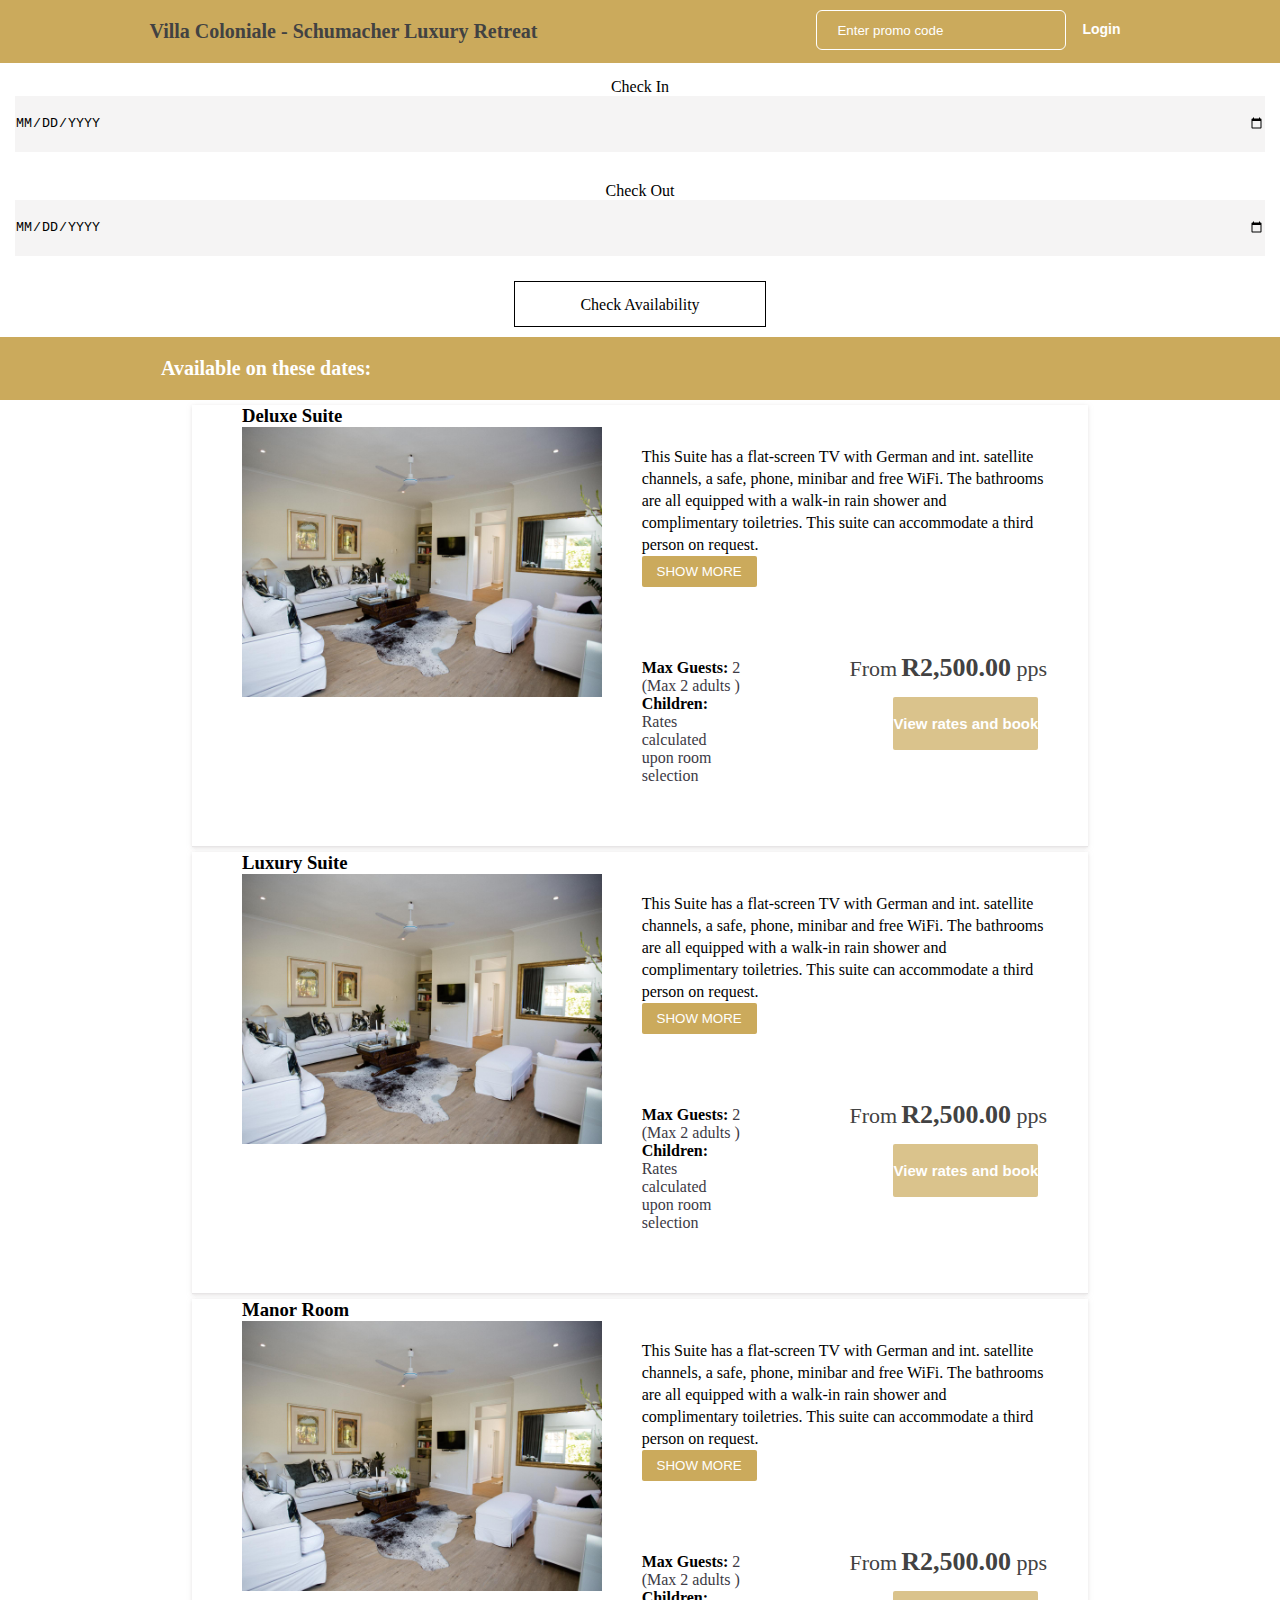
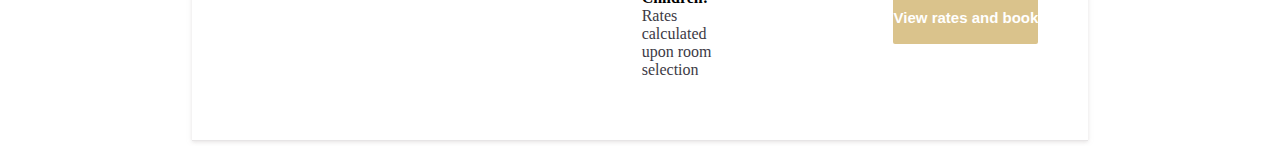
<file: checkout.html>
<!doctype html>
<html>
<head>
 
  
  <meta name="viewport" content="width=device-width, initial-scale=1.0">
  <link rel="stylesheet" href="./style/checkout.css">
</head>
<body class="home__page">
<div class="nav__item">
                <div class="container">
                    <div class="nav__item_parent">
                        <div class="nav__firstitem">
                        <h3>Villa Coloniale - Schumacher Luxury Retreat</h3>
                    </div>
                    <div  class="promotion-code ng-tns-c3-1 ng-star-inserted"><input class="regular-montset" name="promocode" placeholder="Enter promo code" style="background-color: rgb(203, 170, 92);"></div>
                    <div class="login-text-position"><span  class="login-text n">Login </span></div>
                    </div>
                </div>
</div>
<div class="container input__arrival">
   <div class="check-in-wrapper">
                    <label for="">Check In</label>
                    <input type="date" value="" class="date hasDatepicker" id="datepicker-arrival" size="17">
                </div>
                 <div class="check-in-wrapper">
                    <label for="">Check Out</label>
                    <input type="date" value="" class="date hasDatepicker" id="datepicker-arrival" size="17">
                </div>
                <div class="check-availability-btn btn transparent-btn">
                  <a href="checkout.html">
                    <div class="button1">
                            <div class="text1">Check Availability</div>
                        </div>
                        </a>
                </div>
</div>
<div class="nav__item1" >
       <div class="container">
                <div class="nav__item_parent1">
                    <div class="nav__firstitem1">
                    <h3>Available on these dates:</h3>
                </div>
         </div>
</div>
</div>

<div class="container rooms__deatils">
           <div class="left__details">
             <h3>Deluxe Suite</h3>
             <img src="./images/right2.jpg">
           </div>
           <div class="right__content">
            <p>This Suite has a flat-screen TV with German and int. satellite channels, a safe, phone, minibar and free WiFi. The bathrooms are all equipped with a walk-in rain shower and complimentary toiletries. This suite can accommodate a third person on request.</p>
            <button class="bold-montserrat-12" style="background-color: rgb(203, 170, 92);">Show More</button>
            <div class="inside_rcontentparent">
               <div class="room-listing-description"><ul class="ng-tns-c22-73"><li class="ng-tns-c22-73"><span class="bold-montserrat font-size">Max Guests:</span><span class="regular-montserrat font-size"> 2 (Max 2 adults ) </span></li><!----><li class="ng-tns-c22-73 ng-star-inserted"><span class="bold-montserrat font-size"> Children: </span><!----><span class="regular-montserrat font-size ng-tns-c22-73 ng-star-inserted"> Rates calculated upon room selection<br class="ng-tns-c22-73"></span></li></ul></div>
               <div class="show-rate-column"><span class="regular-montserrat-22">From</span>&nbsp;<span class="bold-montserrat-26">R2,500.00</span><!----><span class="bold-montserrat-22 ng-tns-c22-73 ng-star-inserted">&nbsp;pps</span><div class="clearfix"></div><button class="mt20 btn-show-rates pr-button" style="background-color: rgb(203, 170, 92);"> View rates and book </button></div>
            </div>
           
           </div>
</div>
<div class="container rooms__deatils">
           <div class="left__details">
             <h3>Luxury Suite</h3>
             <img src="./images/right2.jpg">
           </div>
           <div class="right__content">
            <p>This Suite has a flat-screen TV with German and int. satellite channels, a safe, phone, minibar and free WiFi. The bathrooms are all equipped with a walk-in rain shower and complimentary toiletries. This suite can accommodate a third person on request.</p>
            <button class="bold-montserrat-12" style="background-color: rgb(203, 170, 92);">Show More</button>
            <div class="inside_rcontentparent">
               <div class="room-listing-description"><ul class="ng-tns-c22-73"><li class="ng-tns-c22-73"><span class="bold-montserrat font-size">Max Guests:</span><span class="regular-montserrat font-size"> 2 (Max 2 adults ) </span></li><!----><li class="ng-tns-c22-73 ng-star-inserted"><span class="bold-montserrat font-size"> Children: </span><!----><span class="regular-montserrat font-size ng-tns-c22-73 ng-star-inserted"> Rates calculated upon room selection<br class="ng-tns-c22-73"></span></li></ul></div>
               <div class="show-rate-column"><span class="regular-montserrat-22">From</span>&nbsp;<span class="bold-montserrat-26">R2,500.00</span><!----><span class="bold-montserrat-22 ng-tns-c22-73 ng-star-inserted">&nbsp;pps</span><div class="clearfix"></div><button class="mt20 btn-show-rates pr-button" style="background-color: rgb(203, 170, 92);"> View rates and book </button></div>
            </div>
           
           </div>
</div>
<div class="container rooms__deatils">
           <div class="left__details">
             <h3>Manor Room</h3>
             <img src="./images/right2.jpg">
           </div>
           <div class="right__content">
            <p>This Suite has a flat-screen TV with German and int. satellite channels, a safe, phone, minibar and free WiFi. The bathrooms are all equipped with a walk-in rain shower and complimentary toiletries. This suite can accommodate a third person on request.</p>
            <button class="bold-montserrat-12" style="background-color: rgb(203, 170, 92);">Show More</button>
            <div class="inside_rcontentparent">
               <div class="room-listing-description"><ul class="ng-tns-c22-73"><li class="ng-tns-c22-73"><span class="bold-montserrat font-size">Max Guests:</span><span class="regular-montserrat font-size"> 2 (Max 2 adults ) </span></li><!----><li class="ng-tns-c22-73 ng-star-inserted"><span class="bold-montserrat font-size"> Children: </span><!----><span class="regular-montserrat font-size ng-tns-c22-73 ng-star-inserted"> Rates calculated upon room selection<br class="ng-tns-c22-73"></span></li></ul></div>
               <div class="show-rate-column"><span class="regular-montserrat-22">From</span>&nbsp;<span class="bold-montserrat-26">R2,500.00</span><!----><span class="bold-montserrat-22 ng-tns-c22-73 ng-star-inserted">&nbsp;pps</span><div class="clearfix"></div><button class="mt20 btn-show-rates pr-button" style="background-color: rgb(203, 170, 92);"> View rates and book </button></div>
            </div>
            
           
           </div>
           
</div>

  <script src="js/slider1.js"></script>
          <script src="js/scrolltop.js"></script>
           <script src="js/textvisible.js"></script>
</body>
</html>
</file>
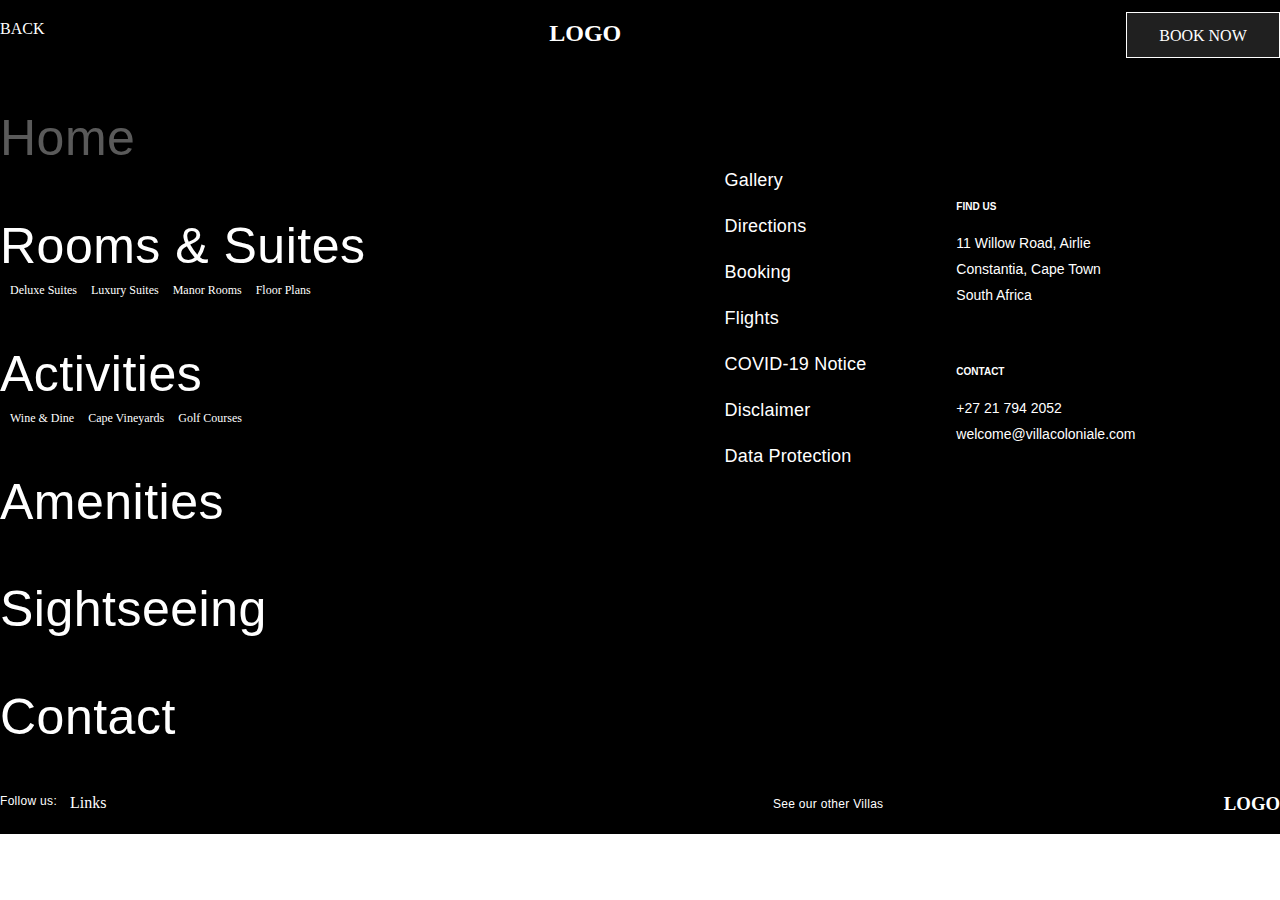
<file: nav.html>
<!doctype html>
<html>
<head>
<meta name="viewport" content="width=device-width, initial-scale=1.0">
 <link rel="stylesheet" href="./style/style.css">
</head>
<body class="home__page">
  <div id="panel" class="header__main__blk">
       <div class="container">
        <div class="onclick__header">
         <a href="index.html">
         <div onclick="myFunctiontwo()" class="header__back">
            BACK
         </div>
         </a>
         <div class="header__logoblack">
          <h2>LOGO</h2>
         </div>
          <a href="booknowform.html">
         <div class="button1" style="margin-top: 12px;">
            <div class="text1">BOOK NOW</div>
         </div>
        </div>
        </a>
        <div class="nav__menu">
            <div class="nav__value__left">
                   <div class="main-menu-item">
                     <h2 class="menu-img-toggle active "><a href="index.html">Home</a></h2>

                     <div class="main-menu-item accordion-item ">
                        <h2 class="menu-img-toggle"><a href="exploredelux.html">Rooms &amp; Suites</a></h2>
                        <div class="accordion-info"><ul> 
                        <li class="menu-img-toggle">
                        <a href="exploredelux.html">Deluxe Suites</a>
                        </li>
                        <li class="menu-img-toggle">
                        <a href="">Luxury Suites</a>
                        </li>
                        <li class="menu-img-toggle">
                        <a href="">Manor Rooms</a>
                        </li>
                        <li class="menu-img-toggle">
                        <a href="">Floor Plans</a>
                        </li>
                        </ul></div>
                        </div>
                        <div class="main-menu-item accordion-item ">
                        <h2 class="menu-img-toggle"><a href="">Activities</a></h2>
                        <div class="accordion-info"><ul> 
                        <li class="menu-img-toggle">
                        <a href="">Wine & Dine</a>
                        </li>
                        <li class="menu-img-toggle">
                        <a href="">Cape Vineyards</a>
                        </li>
                        <li class="menu-img-toggle">
                        <a href="">Golf Courses</a>
                        </li>
                        
                        </ul></div>
                        </div>
                         <h2 class="menu-img-toggle "><a href="">Amenities</a></h2>
                          <h2 class="menu-img-toggle "><a href="">Sightseeing</a></h2>
                           <h2 class="menu-img-toggle  "><a href="">Contact</a></h2>
                 </div>
            </div>
            <div class="nav__value__right">
                 <div class="nav-right-col">
                 <div class="nav-inner">
                    <div class="menu-secondary-menu-container"><ul id="menu-secondary-menu" class="menu"><li id="menu-item-225" class="menu-item menu-item-type-post_type menu-item-object-page menu-item-225"><a href="gallery.html">Gallery</a></li>
                            <li id="menu-item-226" class="menu-item menu-item-type-custom menu-item-object-custom current-menu-item menu-item-226"><a href="" aria-current="page">Directions</a></li>
                            <li id="menu-item-733" class="menu-item menu-item-type-custom menu-item-object-custom menu-item-733"><a href="checkout.html">Booking</a></li>
                            <li id="menu-item-720" class="menu-item menu-item-type-custom menu-item-object-custom current-menu-item menu-item-720"><a href="" aria-current="page">Flights</a></li>
                            <li id="menu-item-1505" class="menu-item menu-item-type-custom menu-item-object-custom menu-item-1505"><a href="files/pdf.pdf">COVID-19 Notice</a></li>
                            <li id="menu-item-222" class="menu-item menu-item-type-post_type menu-item-object-page menu-item-222"><a href="https://villacoloniale.com/legal-notice/">Disclaimer</a></li>
                            <li id="menu-item-1364" class="menu-item menu-item-type-post_type menu-item-object-page menu-item-privacy-policy menu-item-1364"><a href="https://villacoloniale.com/privacy-policy/">Data Protection</a></li>
                            </ul></div> </div>
                            <div class="call-to-action">
                            <div class="single-item">
                            <h6>FIND US</h6><p>11 Willow Road, Airlie<br>
                            Constantia, Cape Town<br>
                            South Africa</p>
                             </div>
                             <div class="single-item">
                               <h6>CONTACT</h6><p><a href="tel:27217942052">+27 21 794 2052</a><br>
                            <a href="mailto:welcome@villacoloniale.com">welcome@villacoloniale.com</a></p>
                                        </div>
                                        </div>
                                     </div>
                                        </div>
                                    </div>
                                </div>

                               <div class="container">
                                  <div class="fix__bottom">
                                    <div class="nav-social-link">
                                         <span>Follow us:</span>
                                         <a>Links</>
                                     </div>
                                     <div class="middle__visit">
                                        <a class="other-villas" href="https://www.villalionview.com/" target="">See our other Villas</a>
                                     </div>
                                      <div class="middle__logo">
                                       <h3>LOGO</h3>
                                     </div>
                                </div>
                               </div>
            </div>
                         
                        
                        
   </div>
   </div>

   </body>
</html>
</file>
<file: style/checkout.css>
*{
    margin: 0;
    padding: 0;
    box-sizing: border-box;
}
body {
    margin: 0 auto;
    padding: 0;
}

.container{
   width: 100%;
       max-width: 1370px;
    margin: 0 auto;
}
.nav__item,
.nav__item1 {
    background-color: rgb(203, 170, 92);
}
.nav__firstitem h3{
    margin: 0 auto;
        font-size: 20px;
    font-weight: 700;
    color: #424242;
}
.nav__item1 h3{
     margin: 0 auto;
        font-size: 20px;
    font-weight: 700;
    color: #fff;
    margin-left: 141px;
}
.nav__firstitem {
    padding: 20px;
}
.nav__firstitem1 {
    padding: 20px;
}
.nav__item_parent {
    display: flex;
    justify-content: space-around;
}
input.regular-montset {
    box-sizing: border-box;
    height: 40px;
    width: 250px;
    border: 1px solid #fff;
    border-radius: 6px;
    padding-left: 20px;
    outline: none;
}
.promotion-code.ng-tns-c3-1.ng-star-inserted {
    margin-top: 10px;
        margin-right: -243px;
}
span.login-text.n {
    margin-left: auto;
    font-size: 14px;
    font-weight: 700;
    font-family: Montserrat,sans-serif;
    color: #fff;
    outline: 0;
    display: block;
    padding-right: 30px;
    margin-top: 21px;
    cursor: pointer;
}
.container.rooms__deatils {
    background-color: #fff;
    width: 100%;
    box-shadow: 0 1px 4px 0 rgb(201 196 196 / 50%);
    border-bottom: 1px solid #e7e5e6;
    margin-top: 5px;
    margin-bottom: 5px;
    padding-bottom: 20px;
    display: flex;
        max-width: 70%;
}
.right__content {
       margin: 41px 41px 41px 0px;
}
.left__details {
    margin-left: 50px;
}
.left__details img{
    max-width: 90%;
    max-height: 90%;
}
.right__content p{
    line-height: 22px;
}
button.bold-montserrat-12 {
    color: #fffffe;
    text-align: center;
    padding: 7px;
    text-transform: uppercase;
    border-radius: 2px;
    border: none;
    cursor: pointer;
    line-height: 15px;
    width: 115px;
    outline: none;
    height: 31px;
}
.inside_rcontentparent {
    justify-content: space-between;
    display: flex;
}
ol, ul {
    list-style: none;
        margin: 72px 107px 0px 0px;
}
span.bold-montserrat.font-size {
    font-size: 16px;
    font-weight: 700;
}
span.regular-montserrat.font-size {
    font-size: 16px;
    color: #3c3a45;
}
span.bold-montserrat-26 {
    font-size: 26px;
    font-weight: 700;
    color: #424242;
}
span.regular-montserrat-22,
span.bold-montserrat-22.ng-tns-c22-73.ng-star-inserted {
    font-size: 22px;
    color: #424242;
}
.show-rate-column {
    margin-top: 66px;
}
.check-availability-btn.btn.transparent-btn a{
    text-decoration: none;
}
.button1 {
  border: 1px solid #fff;
    width: 154px;
    height: 46px;
  display: block;
 background: linear-gradient(to right, black 50%, white 50%);
  background-size: 200% 100%;
  background-position: right bottom;
  transition: all .5s ease-out;
}
.button1:hover {
  background-position: left bottom;
}
.text1:hover {
  color: #FFF;
}
.button1 {
    border: 1px solid #000;
    width: 100%;
    max-width: 20%;
    margin: 0 auto;
    height: 46px;
    display: block;
    background: linear-gradient(to right, black 50%, white 50%);
    background-size: 200% 100%;
    background-position: right bottom;
    transition: all .5s ease-out;
}
.check-availability-btn.btn.transparent-btn {
    padding: 10px;
}
.text1 {
    text-align: center;
    font-size: 16px;
    line-height: 46px;
    color: #000;
    transition: all .6s ease-out;
    display: block;
}
button.mt20.btn-show-rates.pr-button {
    border-radius: 2px;
    opacity: .7;
    font-family: Montserrat,sans-serif;
    border: none;
    font-size: 15px;
    font-weight: 700;
    color: #fff;
    text-align: center;
    line-height: 19px;
    width: 145px;
    height: 53px;
    outline: none;
    cursor: pointer;
    margin-left: 44px;
    margin-top: 14px;
}
::-webkit-input-placeholder { /* Internet Explorer 10-11 */
 color: #fff;
}
.container.input__arrival {
text-align: center;
}
.check-in-wrapper {
    display: flex;
    flex-direction: column;
       padding: 15px;
}
input#datepicker-arrival {
    width: 100%;
    background-color: #f5f4f4;
    line-height: 54px;
    text-transform: uppercase;
    border: none;
}
@media(max-width:767px){
    .container.rooms__deatils{
        display: block;
    }
    .button1{
        max-width: 50%;
    }
    .right__content {
    margin: 41px 0px 41px 0px;
    text-align: center;
}
.inside_rcontentparent{
    display: block;
}
 ul{
    list-style: none;
    margin: 72px 0px 0px 0px;
}
button.mt20.btn-show-rates.pr-button{
    margin-left: 0;
}
.nav__item_parent{
    display: block;
    text-align: center;
}
.promotion-code.ng-tns-c3-1.ng-star-inserted{
    margin-right: 0px;
}
span.login-text.n{
    padding-bottom: 15px;
    padding-right: 0;
}
.nav__item_parent1 {
    text-align: center;
}

.nav__item1 h3{
    margin-left: 0;
}
.left__details{
    margin: 0;
}
.left__details h3{
    padding: 10px;
}
}
</file>
<file: style/style.css>
body {
    margin: 0 auto;
    padding: 0;
}
*{
   
    box-sizing: border-box;
}

.container{
   width: 100%;
       max-width: 1370px;
    margin: 0 auto;
}
.fixed-position.sticky {
    position: fixed;
    align-items: flex-end;
    justify-content: flex-end;
    top: 0;
    left: 0;
    z-index: 9999;
    width: 100%;
    height: 50px;
    background-color: #000;
    box-shadow: 0px 0px 10px grey;
    display: flex;
    line-height: 50px;
}
.scroll__top{
    position: fixed;
    bottom: 800px;
    right: 40px;
    width: 60px;
    height: 60px;
    border-radius: 50%;
    background-size: 40px;
    background-position: center;
    background-repeat: no-repeat;
    cursor: pointer;
    z-index: 100000;
    border: 1px solid black;
    visibility: hidden;
    opacity: 0;
    transition: 0.5s;
    
    
}
#rotate__ninty {
    position: absolute;
    top: 50%;
    left: 50%;
    transform: translate(-50%, -50%) rotate(-90deg);
    -webkit-transform: translate(-50%, -50%) rotate(-90deg);
    -moz-transform: translate(-50%, -50%) rotate(-90deg);
}
.scroll__top.active{
    bottom: 40px;
    visibility: visible;
    opacity: 1;
}

img.main__bgimg {
    width: 100%;
    height: auto;
    background-size: auto;
    background-size: cover;
    background-repeat: no-repeat;
    background-position: center center;
    position: relative;

}
#backtotop img{
    height: 755px;
    width: 100%;
}

.hemburger__menu{
    width: 25px;
    height: 15px;
    position: absolute;
    left: 6%;
    top: 31%;
    cursor: pointer;
    
}
.main-logo {
   position: absolute;
    top: 44%;
    left: 50%;
    transform: translate(-50%, -50%);
    color: #fff;
}
.check-availability-btn.btn.transparent-btn a{
    text-decoration: none;
}
.btn__booknow {
    position: absolute;
    right: 6%;
    top: -95%;
    font-size: 11px;
    color: #fff;
}
.btn__booknow >a{
           padding: 10px 27px;
    cursor: pointer;
}

a#book__nowanch {
    border: 1px solid #000000;
}

.hemburger__menu>div:after{
    content: '';
    width: 22px;
    height: 1px;
    position: absolute;
    left: 0;
    background-color: #ffffff;
}
.hemburger__menu>div:before{
    content: '';
    width: 22px;
    height: 1px;
    position: absolute;
    top: -2px;
    left: 0;
    background-color: #ffffff;
}

.hemburger__center {
    width: 15px;
    height: 1px;
    background-color: #ffffff;
    margin: 6px 0;
}
#hemburger__menu:hover{
    width: 30px;
}
.animated-text {
       position: absolute;
    top: 50%;
    left: 18%;
    transform: translate(-50%,-50%);
}
.animated-text h1{
    font-size: 100px;
    line-height: 100px;
    font-family: 'OrpheusPro';
    color: #ffffff;
    letter-spacing: 1px;
    font-weight: normal;
    font-style: normal;
}
.button {
  border: 1px solid black;
    width: 154px;
    height: 46px;
  display: block;
   background: linear-gradient(to right, black 50%, white 50%);
  background-size: 200% 100%;
  background-position: right bottom;
  transition: all .5s ease-out;
}
.button1 {
  border: 1px solid #fff;
    width: 154px;
    height: 46px;
  display: block;
 background: linear-gradient(to right, white 50%, #202020 50%);
  background-size: 200% 100%;
  background-position: right bottom;
  transition: all .5s ease-out;
}

.button:hover {
  background-position: left bottom;
}
.button1:hover {
  background-position: left bottom;
}

.text {
  text-align: center;
  font-size: 16px;
  line-height: 46px;
  color: black;
  transition: all .6s ease-out;
  display: block;
}
.text1 {
  text-align: center;
  font-size: 16px;
  line-height: 46px;
  color: #fff;
  transition: all .6s ease-out;
  display: block;
}

.text:hover {
  color: white;
}
.text1:hover {
  color: #000;
}
.hero-info-inner {
    max-width: 1236px;
    width: 100%;
    margin: 0 auto;
    padding: 21px 49px 19px 63px;
    position: absolute;
    left: 50%;
    transform: translateX(-50%);
    top: auto;
    bottom: 0;
    background-color: #202020;
  
    align-items: center;
}
.hero-info-inner form, .booking-form-wrap {
    display: -ms-flexbox;
    display: -webkit-flex;
    display: flex;
    flex-direction: row;
    flex-wrap: nowrap;
    justify-content: space-between;
    align-content: stretch;
    align-items: center;
}


.check-in-wrapper {
    float: left;
    cursor: pointer;
    display: -ms-flexbox;
    display: -webkit-flex;
    display: flex;
    flex-direction: row;
    flex-wrap: nowrap;
    justify-content: flex-start;
    align-content: stretch;
    align-items: center;
}
.check-in-wrapper label {
    float: left;
    padding-right: 15px;
    color: #ffffff;
    font-size: 12px;
    line-height: 14px;
    letter-spacing: 0.3px;
    position: relative;
    cursor: pointer;
}
.check-in-wrapper input:not([type="submit"]) {
    float: left;
    width: auto;
    height: 31px;
    font-size: 20px;
    line-height: 31px;
    color: rgba(255, 255, 255, 1);
    font-family: 'OrpheusPro',sans-serif;
    font-weight: normal;
    font-style: normal;
    border: none;
    background-color: transparent;
    transition: all .4s ease-in-out;
    padding: 0 0 0 20px;
}
.booking-input-row {
    position: relative;
    float: left;
    display: flex;
    flex-flow: row wrap;
    align-items: center;
    transition: all 0.3s ease;
}
.selectric-wrapper {
    position: relative;
    cursor: pointer;
}
.selectric-hide-select {
    position: relative;
    overflow: hidden;
    width: 0;
    height: 0;
}
.selectric {
    position: relative;
}
.booking-modal-wrap .selectric .label, .check-in-wrapper .selectric .label {
    font-size: 20px;
    line-height: 18px;
    height: 17px;
    color: #ffffff;
    padding: 0 0 0 17px;
    letter-spacing: 2px;
}
.left__heading h2{
    font-size: 80px;
    line-height: 80px;
    letter-spacing: 0.8px;
    color: #171717;
    font-weight: normal;
}
.left__heading{
    flex:2;
        margin-bottom: 20px;
}
.right__para p{
    font-size: 14px;
    line-height: 22px;
    letter-spacing: 0.35px;
    color: #171717;
    font-weight: normal;
    font-style: normal;
}
.right__para{
    flex: 1.7;
    margin-top: 160px;
}
.head__para__img {
    display: flex;
    margin-top: 65px;
}
.left__rightimg {
    display: flex;
}
.right__img{
        margin: 114px 0px 114px 196px;
}
.left__img img,
.right__img img{
    width: 100%;
}
.head__para__imgsecond {
    display: flex;
    margin-top: 115px;
}
.right__parasecond {
    flex: 1;
        margin-top: 40px;
}
.left__headingsecond {
    flex: 2;
        margin-bottom: 50px;
}
.left__headingsecond h2{
        font-size: 40px;
    line-height: 46px;
    letter-spacing: .4px;
    color: #000000;
    font-weight: normal;
}
ul {
    list-style: none;
    margin: 0;
 
}
li{
    cursor: pointer;
}
 li h3 {
    color: #d1d1d1;
}
li h3:active {
     color: #171717;
}
.active h3{
    font-size: 40px;
    line-height: 46px;
    letter-spacing: .4px;
    font-weight: normal;
    margin-bottom: 0;
}
 li:first-child {
    margin-top: 0;
}
.tab-show p{
    font-size: 14px;
}
.tab-show a:after {
    content: '';
    width: 0;
    height: 1px;
    background-color: #171717;
    left: 0;
    bottom: -6px;
    position: absolute;
    transition: all .3s ease-in;
}
.tab-show a:hover::after {
    width: 100%;
}
.tab-show a {
    position: relative;
    margin-top: 33px;
    font-size: 11px;
    line-height: 14px;
    letter-spacing: 1.1px;
    color: #171717;
    border-bottom: 0;
    text-transform: uppercase;
    font-family: 'HelveticaNeue';
    font-weight: normal;
    font-style: normal;
    text-decoration: none;
}
.left__rightimgsecond {
    display: flex;
}
.left__imgsecond  img{
  width: 100%;
}
.tab-show {
    display: none;
    transition: all .6s ease-out;
}
li.anim-el.fade-from-bottom.in-view.active:hover .tab-show{
    display: block;
    transition: all .6s ease-out;
}
img#img__two__left,
img#img__three__left {
    display: none;
}

/* slider css */

.slider{
	width: 100%;
	margin:80px auto;
	position: relative;
	overflow: hidden;
   height: auto;
}

.slider .left-slide,.slider .right-slide{
  position: absolute;
  height: 40px;
  width: 40px;
  background-color: #444444;
  border-radius: 50%;
  color:#ffffff;
  font-size: 20px;
  top:50%;
  cursor: pointer;
  margin-top: -20px;
  text-align: center;
  line-height: 40px;

}
.slider .left-slide:hover,.slider .right-slide:hover{
 box-shadow: 0px 0px 10px black;
 background-color: #29a8e2;
}

.slider .left-slide{
	left: 30px;
}
.slider .right-slide{
	right: 30px;
}
.slider .slider-items .item img{
	max-width: 100%;
	display: block;
	animation:zoom 1s ease;
}


.slider .slider-items .item{
	display: none;
	position: relative;
}
.slider .slider-items .item .caption{
line-height: 60px;
    text-align: center;
    color: #000;
    font-size: 30px;

}

.slider .slider-items .item.active{
	display: block;
}

/* garden hotel ss */
.hotel__garden__back{
        background-color: #f7f7f7;
}
.garden_content {
    float: right;
    width: 46.875%;
    margin-top: 90px;
}
.hotel__gardenimg {
    width: 53.125%;
    position: relative;
}
img#main__img {
    width: 66%;
}


img#mini__img {
    float: left;
    width: 42.06896551724138%;
    position: absolute;
    right: 0;
    bottom: 47px;
   
}
.garden_content h3{
    font-size: 40px;
    line-height: 46px;
    letter-spacing: .4px;
    color: #000000;
    font-weight: normal;
}
.garden_content p{
    margin-top: 35px;
    margin-left: 69px;
    color: #000000;
}
/* footercss */
.footer {
    float: left;
    width: 100%;
    padding-top: 135px;
    padding-bottom: 17px;
    left: 0;
    right: 0;
    bottom: 0;
    background-color: #ffffff;
    position: relative;
}
.footer__top h1{
    font-size: 160px;
    letter-spacing: 1.5px;
    color: #000000;
    text-align: center;
    position: relative;
    font-weight: normal;
    margin: 0;

}
.footer__cont h4{
        text-align: center;
        font-size: 20px;
        font-weight: normal;
}
.our-villa-item-wrap {
    margin-top: 6vh;
    display: flex;
    justify-content: space-around;
}
.our-villa-item {
    margin: 0 6%;
    width: auto;
}
.our-villa-item img {
    width: auto;
    max-height: 45px;
    display: block;
    margin: 0 auto;
}
.our-villa-item img {
    width: auto;
    max-height: 45px;
    display: block;
    margin: 0 auto;
    cursor: pointer;
}
img.lazyloaded {
    width: auto;
    max-height: 45px;
    display: block;
    margin: 0 auto;
    cursor: pointer;
}
.arrow__icon {
    position: absolute;
    right: 47px;
    top: 46%;
    cursor: pointer;
}
.footer__bottomcontent {
    display: flex;
    justify-content: space-between;
    margin-top: 22px;
}
.footer__bottomcontent span{
      font-size: 10px;
    line-height: 14px;
    letter-spacing: 0.25px;
    color: #000000;
    font-weight: normal;
}
.footer__bottomcontent a{
  text-decoration: none;
   color: #000000;
}
.footer__bottomcontent span a:after {
    content: '';
    width: 0;
    height: 1px;
    background-color: #000000;
    left: 0;
    bottom: -2px;
    position: absolute;
    -webkit-transition: all .3s ease-in;
    -moz-transition: all .3s ease-in;
    transition: all .3s ease-in;
}
.footer__bottomcontent span a {
    position: relative;
}
.footer__bottomcontent span a:hover::after {
    width: 100%;
}
/* header on click css */
.header__main__blk {
    background-color: #000;
    color: #fff;
}
.onclick__header {
    display: flex;
    justify-content: space-between;
}
.header__back {
    margin-top: 20px;
    cursor: pointer;
}
.main-menu-item h2 {
    font-size: 50px;
    line-height: 60px;
    color: #ffffff;
    letter-spacing: 0.5px;
    font-family: 'OrpheusPro',sans-serif;
    padding-bottom: 6px;
    cursor: pointer;
    transition: all .3s ease-in;
}
.main-menu-item h2 a {
    color: #fff;
    transition: all .3s ease-in;
    text-decoration: none;
    font-weight: normal;
}
.main-menu-item.active h2.active, .main-menu-item h2.active a {
    color: #5a5a5a;
}
.accordion-info ul li {
    display: inline-block;
    margin: 0 5px;
}
.accordion-info ul li a {
    display: inline-block;
    font-size: 12px;
    line-height: 23px;
    color: #ffffff;
    font-family: 'HelveticaNeue-Light';
    font-weight: normal;
    font-style: normal;
    -webkit-transition: all .3s ease-in;
    -moz-transition: all .3s ease-in;
    transition: all .3s ease-in;
    text-decoration: none;
}
.accordion-info {
    margin-top: -44px;
    margin-left: -35px;
}
.accordion-info ul li a:hover {
    color: #5a5a5a;
}
.main-menu-item h2:hover, .main-menu-item h2 a:hover {
    color: #5a5a5a;
}
.nav__menu {
    display: flex;
    justify-content: space-between;
}
.nav-right-col {
    display: flex;
    margin-top: 90px;
}
.nav-inner ul li a {
    display: inline-block;
    font-size: 18px;
    line-height: 46px;
    letter-spacing: 0.18px;
    color: #ffffff;
    font-family: 'OrpheusPro',sans-serif;
    font-weight: normal;
    font-style: normal;
    position: relative;
    text-decoration: none; 
}
.nav-inner ul li a:hover::after {
    width: 100%;
}

.nav-inner ul li a:after {
    content: '';
    width: 0;
    height: 1px;
    background-color: #ffffff;
    left: 0;
    bottom: 10px;
    position: absolute;
    -webkit-transition: all .3s ease-in;
    -moz-transition: all .3s ease-in;
    transition: all .3s ease-in;
}
ul#menu-secondary-menu {
    margin-right: 90px;
}
.call-to-action h6 {
    font-size: 10px;
    line-height: 18px;
    color: #ffffff;
    font-family: 'HelveticaNeue',sans-serif;
    margin-bottom: 14px;
}
.call-to-action p,
.call-to-action a {
    font-size: 14px;
    line-height: 26px;
    color: #fff;
    font-family: 'HelveticaNeue-Light',sans-serif;
    text-decoration: none;
}
.single-item {
    float: left;
    width: 100%;
    margin-top: 18px;
}
.nav-social-link {
    display: flex;
}
.nav-social-link a {
    width: 24px;
    margin: 0 8px;
    display: inline-block;
}
.nav-social-link span, .other-villas {
    font-size: 12px;
    line-height: 14px;
    color: #ffffff;
    letter-spacing: 0.3px;
    font-family: 'HelveticaNeue-Light',sans-serif;
    margin-right: 5px;
    text-decoration: none;
}

.fix__bottom {
    display: flex;
    justify-content: space-between;
}
.breadcrumb{
    position: absolute;
        top: 5%;
    left: 10%;
}

.breadcrumb a,
.breadcrumb span{
    color: #fff;
    text-decoration: none;
}
.middle__logo {
    margin-top: -20px;
}
.onclick__header a{
    color: #fff;
    text-decoration: none;
}
.btn__booknow a{
    text-decoration: none;
}

/* deluxe suites floor plans css */
.floor_plans {
    text-align: center;
}
.floor_plans h1{
    font-size: 80px;
    line-height: 80px;
    letter-spacing: 0.8px;
    color: #171717;
    font-weight: normal;
    
}
.footer.reveal a{
    text-decoration: none;
}

.floor_plans  ul li:after {
    content: '';
    width: 0;
    height: 1px;
    background-color: #000000;
    left: 0;
    bottom: 10px;
    position: absolute;
   
    transition: all .3s ease-in;
}
.three__suiteimg {
    display: flex;
    justify-content: space-around;
    margin-top: 97px;
}
.three__suiteimg img{
    max-width: 250px;
}
.suite__content {
    text-align: center;
}
.reveal{
    position: relative;
    transform: translateY(150px);
    opacity: 0;
    transition: all 2s ease;
}
.reveal.active{
    transform: translateY(0px);
    opacity: 1;
}
@media(max-width: 767px)
{
   .breadcrumb{
       display: none;
   }
    .hero-info-inner{
        display: none;
    }
    .head__para__img {
        display: block;
        margin-left: 15px;
        margin-right: 15px;
    }
    .right__para{
        margin-top: 0;
    }
    .left__heading h2 {
     margin: 0;
    font-size: 37px;
    line-height: 33px;
    }
    .left__rightimg{
        display: block;
    }
    .right__img{
        margin: 0;
    }
    .head__para__imgsecond{
        display: block;
        margin: 60px 15px 0px 15px;
    }
    .left__headingsecond h2 {
    font-size: 30px;
    line-height: 28px;
    margin: 0;
    }
    .left__headingsecond {
        margin-bottom: 20px;
    }
    .left__rightimgsecond {
   display: block;
}
.garden_content{
    float: none;
    width: auto;
        margin: 0px 15px;
}
.garden_content p {
        margin: 25px 0px;
}
.hotel__gardenimg{
    width: 100%;
}
.footer__top h1 {
    font-size: 44px;
}
.our-villa-item-wrap{
    display: block;
}
.arrow__icon {
    display: none;
}
.our-villa-item-content {
    margin-bottom: 13px;
}
.footer__bottomcontent {
    display: block;
    text-align: center;
}
.main-logo {
    left: 20%;
        top: 44%;
}
.button,
.button1{
        width: 90px;
    height: 27px;
}
.container{
    padding: 0px 15px;
}
.button1{
        margin-right: 28px;
            margin-top: 15px !important;
}
.text,
.text1{
    font-size: 13px;
    line-height: 26px;
}
.hemburger__menu {
    right: 6%;
        left: auto;
        top: 31%;
}
.btn__booknow{
        right: 16%;
        top: -80%;
}
.animated-text h1 {
    font-size: 57px;
    line-height: 58px;
}
#backtotop img{
    height: auto;
}
.animated-text {
        top: 47%;
    left: 27%;
}
.nav__menu{
    display: block;
    margin-left: 40px;
}
ul#menu-secondary-menu {

    margin-right: 0;
}
.call-to-action {
    display: none;
}
.fix__bottom {
    display: block;
    text-align: center;
}
.nav-social-link{
    display: block;
}
.middle__logo {
    margin-top: 0;
    padding-bottom: 10px;
}
.middle__visit {
    margin: 10px 0px;
}
.three__suiteimg{
    display: block;
   
     text-align: center;
}
.floor_plans h1 {
    font-size: 62px;
    line-height: 70px;
}
.active h3 {
    font-size: 40px;
    line-height: 46px;
    margin: 16px 0px;
}

}
@media(max-width:556px){
    .animated-text{
        top:34%;
    }
}
</file>
